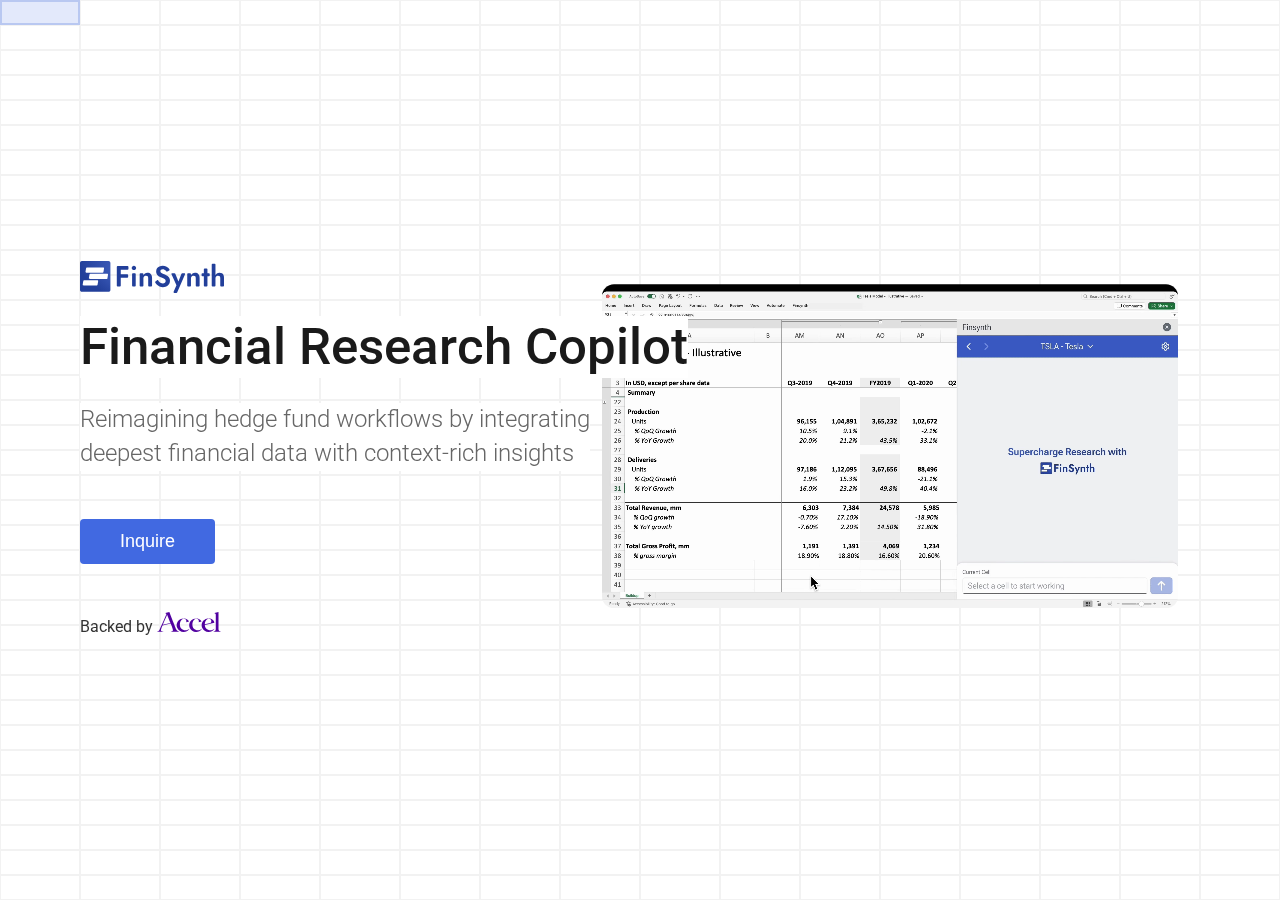
<file: index.html>
<!DOCTYPE html>

<html lang="en">
  <head>
    <meta charset="utf-8" />
    <meta name="robots" content="noodp" />
    <meta name="viewport" content="width=device-width, initial-scale=1, maximum-scale=1, user-scalable=no" />

    <link rel="shortcut icon" href="assets/img/icon-64.png" />

    <link rel="preconnect" href="https://fonts.googleapis.com" />
    <link rel="preconnect" href="https://fonts.gstatic.com" crossorigin />
    <link
      href="https://fonts.googleapis.com/css2?family=Roboto:wght@300;400;500&display=swap"
      rel="stylesheet"
      media="print"
      onload="this.media='all'"
    />

    <!-- Primary Meta Tags -->
    <title>FinSynth AI - Financial Research Copilot</title>
    <meta name="title" content="FinSynth AI - Financial Research Copilot" />
    <meta
      name="description"
      content="Reimagining hedge fund workflows by integrating deepest financial data with context-rich insights"
    />

    <!-- Open Graph / Facebook -->
    <meta property="og:type" content="website" />
    <meta property="og:url" content="https://finsynth.ai/" />
    <meta property="og:title" content="FinSynth AI - Financial Research Copilot" />
    <meta
      property="og:description"
      content="Reimagining hedge fund workflows by integrating deepest financial data with context-rich insights"
    />
    <meta property="og:image" content="assets/img/preview.png" />

    <!-- Twitter -->
    <meta property="twitter:card" content="summary_large_image" />
    <meta property="twitter:url" content="https://finsynth.ai/" />
    <meta property="twitter:title" content="FinSynth AI - Financial Research Copilot" />
    <meta
      property="twitter:description"
      content="Reimagining hedge fund workflows by integrating deepest financial data with context-rich insights"
    />
    <meta property="twitter:image" content="assets/img/preview.png" />

    <!-- Meta Tags Generated with https://metatags.io -->

    <link rel="stylesheet" type="text/css" href="assets/css/main.css" />
    <script src="assets/js/grid.js" defer></script>
  </head>

  <body>
    <div class="mainContainer">
      <div class="grid-background"></div>
      <div class="container">
        <div class="content-wrapper">
          <div class="content">
            <div class="logo">
              <img src="assets/img/full-logo.svg" alt="FinSynth Logo" />
            </div>
            <h1>Financial Research Copilot</h1>
            <p class="subtitle">
              Reimagining hedge fund workflows by integrating <br />
              deepest financial data with context-rich insights
            </p>
            <a href="https://forms.office.com/r/U4XhjGSNLn" target="_blank" rel="noopener noreferrer">
              <button class="inquire-btn">Inquire</button>
            </a>
          </div>
        </div>

        <div class="footer">Backed by <img src="assets/img/accel-logo.svg" alt="Accel Logo" /></div>
      </div>
      <div class="background-animation">
        <video autoplay loop muted playsinline>
          <source src="assets/img/addin-demo.webm" type="video/webm" />
        </video>
      </div>
      <div class="bottomContainer">
        <a href="https://forms.office.com/r/U4XhjGSNLn" target="_blank" rel="noopener noreferrer">
          <button class="inquire-btn">Inquire</button>
        </a>
        <div>Backed by <img src="assets/img/accel-logo.svg" alt="Accel Logo" /></div>
      </div>
    </div>
  </body>
</html>
</file>
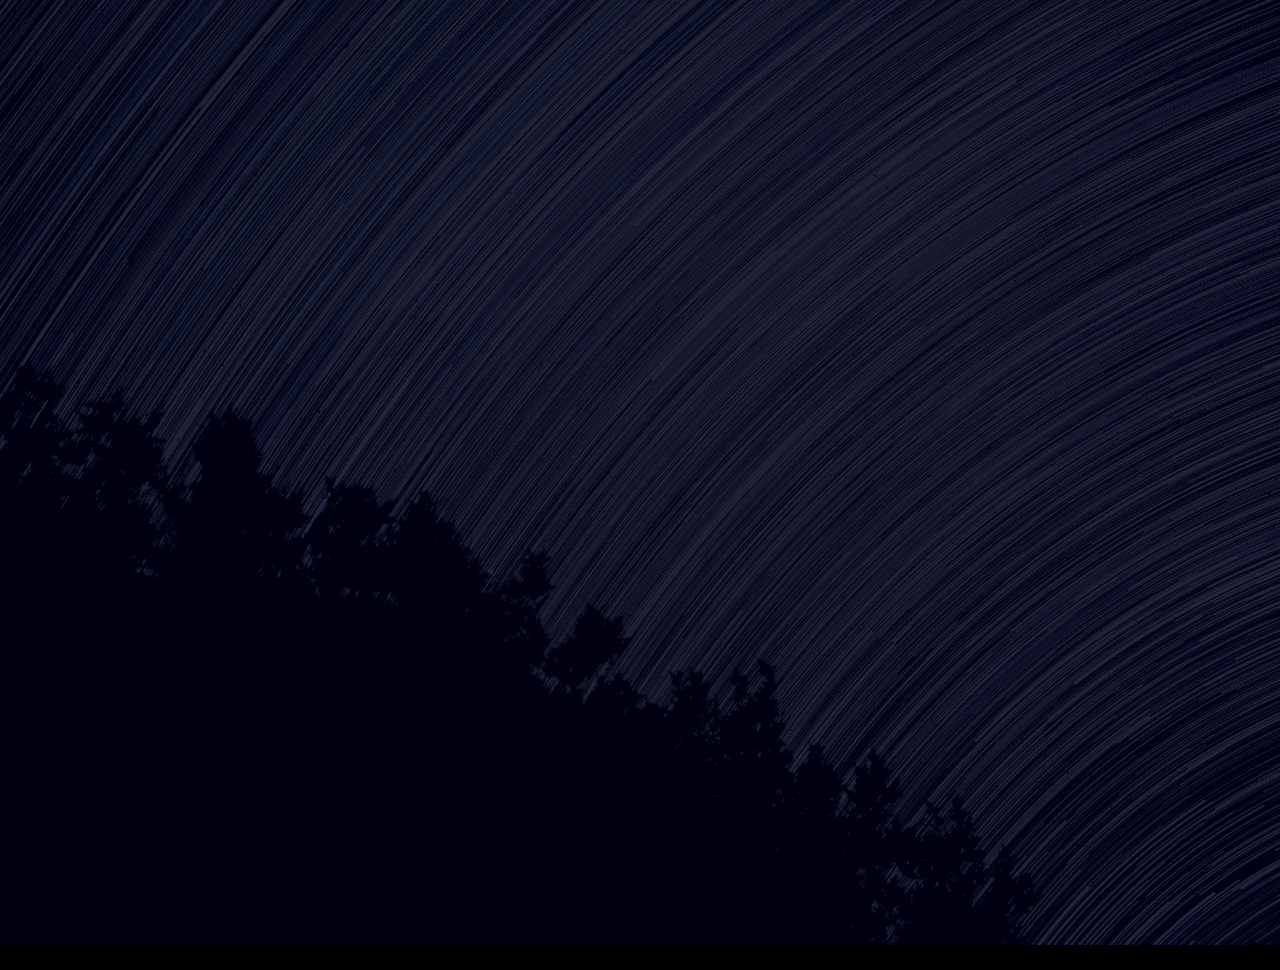
<file: docs/index.html>
<!doctype html>

<html lang="en">
   
   
    <head>


        <!-- META -->
        <meta charset="utf-8">
        <meta name="robots" content="noodp">
        <meta name="viewport" content="width=device-width, initial-scale=1, maximum-scale=1, user-scalable=no">

        <!-- PAGE TITLE -->
        <title>Launch - Coming Soon</title>

        <!-- FAVICON -->
        <link rel="shortcut icon" href="assets/img/favicon.png">

        <!-- FONTS -->
        <link href="https://fonts.googleapis.com/css?family=Roboto:100,300,400,500,700&amp;subset=latin-ext" rel="stylesheet">

        <!-- STYLESHEETS -->
        <link rel="stylesheet" type="text/css" href="assets/css/plugins.css">
        <link rel="stylesheet" type="text/css" href="assets/css/main.css">


    </head>


    <body>


        <!-- PRELOADER -->
        <div class="preloader">

            <!-- SPINNER -->
            <div class="spinner">

              <div class="bounce-1"></div>
              <div class="bounce-2"></div>
              <div class="bounce-3"></div>

            </div>
            <!-- /SPINNER -->

        </div>
        <!-- /PRELOADER -->


        <!-- HERO -->
        <div class="hero">


            <!-- FRONT CONTENT -->
            <div class="front-content">


                <!-- CONTAINER MID -->
                <div class="container-mid">


                    <!-- ANIMATION CONTAINER -->
                    <!-- ANIMATION CONTAINER -->
                    <div class="animation-container animation-fade-right" data-animation-delay="300">

                        <h2>FinSynth AI</h2>
                        
                    </div>
                    <!-- /ANIMATION CONTAINER -->
                    
                    
                    <!-- ANIMATION CONTAINER -->
                    <div class="animation-container animation-fade-right" data-animation-delay="300">
                        
                        <h1>We're Coming Soon..</h1>
                        
                    </div>
                    <!-- /ANIMATION CONTAINER -->
                    
                    
                    <!-- ANIMATION CONTAINER -->
                    <div class="animation-container animation-fade-left" data-animation-delay="600"> 
                       
                        <p class="subline">Join our newsletter and get notifed.</p>
                        
                    </div>
                    <!-- /ANIMATION CONTAINER -->
                    

                    <!-- ANIMATION CONTAINER -->
                    <div class="animation-container animation-fade-up" data-animation-delay="900"> 
                       
                        <div class="open-popup">Notify Me</div>
                        
                    </div>
                    <!-- /ANIMATION CONTAINER -->
                    

                </div>
                <!-- /CONTAINER MID -->


                <!-- FOOTER -->
                <div class="footer">
                    

                    <!-- ANIMATION CONTAINER -->
                    <div class="animation-container animation-fade-up" data-animation-delay="1200">
                       
                        <p>© 2023 FinSynth AI | Design by <a href="https://templatefoundation.com">Template Foundation</a></p>
                        
                    </div>
                    <!-- /ANIMATION CONTAINER -->
                    

                </div>
                <!-- /FOOTER -->


            </div>
            <!-- /FRONT CONTENT -->


            <!-- BACKGROUND CONTENT -->
            <div class="background-content parallax-on">

                <div class="background-overlay"></div>
                <div class="background-img layer" data-depth="0.05"></div>
                
            </div>
            <!-- /BACKGROUND CONTENT -->


        </div>
        <!-- /HERO -->
        
        
        <!-- POPUP ( SUBSCRIBE ) -->
        <div class="popup">
           
           
            <!-- CARD -->
            <div class="card">
                    
                    
                    <!-- CARD CLOSE BUTTON -->
                    <div class="close-popup close-button"></div>
                   
                    <i class="fa fa-envelope-o" aria-hidden="true"></i>
                    <h3>Sign Up</h3>
                    <p class="subline">Signing up to our newsletter gives you exclusive access to our Website Launch!</p>
                   
                    <!-- FORM -->
                    <form action="assets/php/subscribe.php" method="post" class="subscribe-form">

                       
                        <input type="text" name="email" placeholder="* Enter your Email" onfocus="this.placeholder = ''" onblur="this.placeholder = '* Enter your Email'" class="email form-control">

                        <!-- PHANTOM ELEMENT ( HONEYPOT CAPTCHA FOR SECURITY ) DO NOT REMOVE -->
                        <div class="fhp-input"><input type="text" name="phone" placeholder="* Enter your phone to Subscribe!" class="email form-control"></div>
                        <!-- /PHANTOM ELEMENT ( HONEYPOT CAPTCHA FOR SECURITY ) DO NOT REMOVE -->

                        <button type="submit" class="btn btn-primary form-control">Subscribe<i class="fa fa-long-arrow-right" aria-hidden="true"></i></button>
                        
                        <!-- SUCCESS-ERROR MESSAGE -->
                        <div class="error-message">* Enter a valid Email Address!</div>
                        <div class="success-message">* Successfuly Subscribed!</div>
                        <!-- /SUCCESS-ERROR MESSAGE -->
                        

                    </form>
                    <!-- /FORM -->
                    
                
            </div>
            <!-- /CARD -->
            
            
        </div>
        <!-- /POPUP ( SUBSCRIBE ) -->


        <!-- JAVASCRIPTS -->
        <script type="text/javascript" src="assets/js/plugins.js"></script>
        <script type="text/javascript" src="assets/js/main.js"></script>


    </body> 
    
    
</html>
</file>
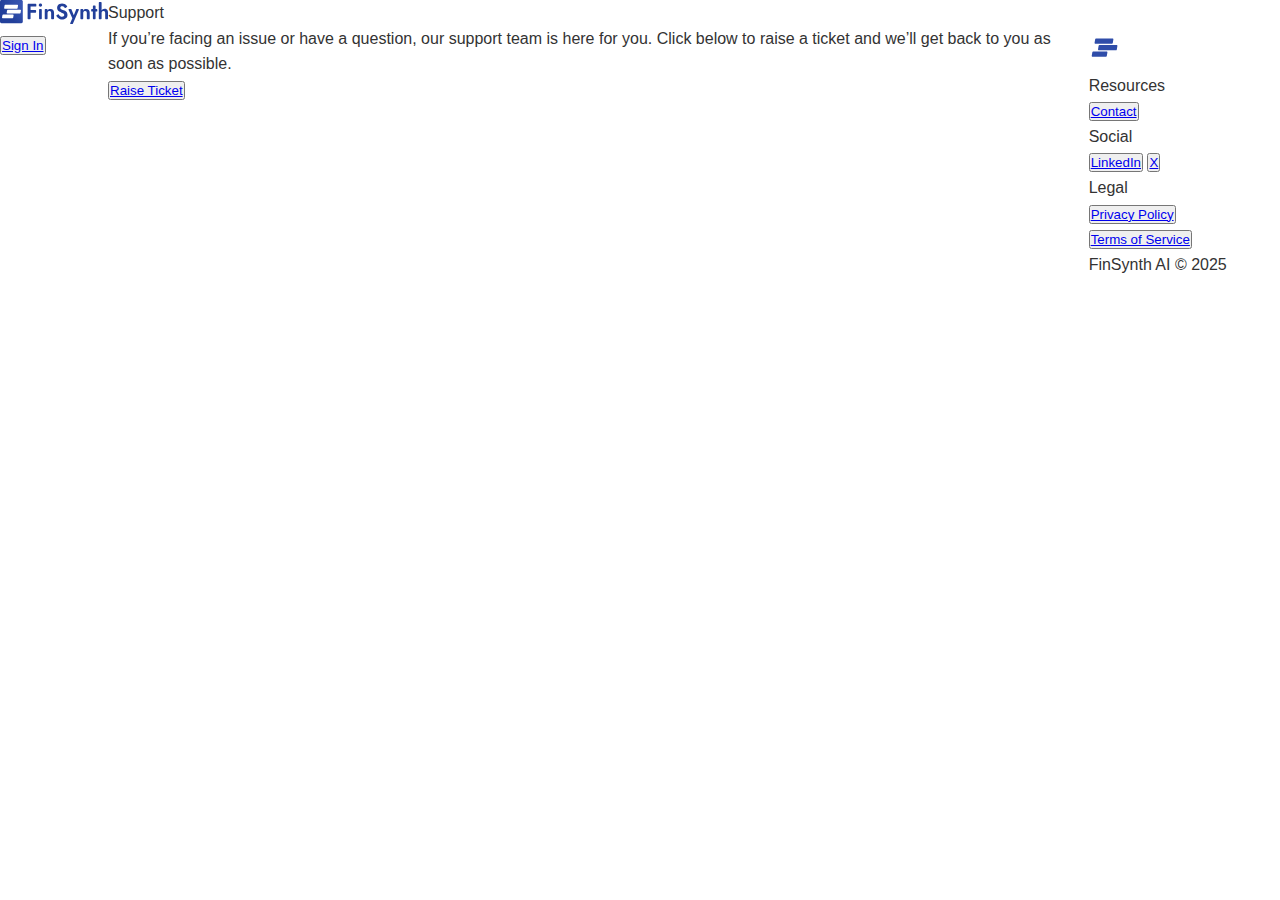
<file: support/index.html>
<!DOCTYPE html>
<html lang="en">
  <head>
    <meta charset="utf-8" />
    <meta name="robots" content="noodp" />
    <meta name="viewport" content="width=device-width, initial-scale=1, maximum-scale=1, user-scalable=no" />

    <link rel="shortcut icon" href="../assets/img/icon-64.png" />

    <link rel="preconnect" href="https://fonts.googleapis.com" />
    <link rel="preconnect" href="https://fonts.gstatic.com" crossorigin />
    <link
      href="https://fonts.googleapis.com/css2?family=Bebas+Neue&family=Roboto+Flex:opsz,wght@8..144,100..1000&display=swap"
      rel="stylesheet"
    />
    <!-- Primary Meta Tags -->
    <title>FinSynth AI - Support</title>
    <meta name="title" content="FinSynth AI - Support" />
    <meta name="description" content="Get support for FinSynth AI - Your Financial Research Copilot" />

    <!-- Open Graph / Facebook -->
    <meta property="og:type" content="website" />
    <meta property="og:url" content="https://finsynth.ai/support/" />
    <meta property="og:title" content="FinSynth AI - Support" />
    <meta property="og:description" content="Get support for FinSynth AI - Your Financial Research Copilot" />
    <meta property="og:image" content="../assets/img/preview.png" />

    <!-- Twitter -->
    <meta property="twitter:card" content="summary_large_image" />
    <meta property="twitter:url" content="https://finsynth.ai/support/" />
    <meta property="twitter:title" content="FinSynth AI - Support" />
    <meta property="twitter:description" content="Get support for FinSynth AI - Your Financial Research Copilot" />
    <meta property="twitter:image" content="../assets/img/preview.png" />

    <link rel="stylesheet" type="text/css" href="../assets/css/main.css" />
  </head>

  <body>
    <div class="mainContainer">
      <div class="navbar">
        <img
          class="navbar-logo"
          src="/assets/img/full-logo.svg"
          alt="FinSynth Logo"
          onclick="window.location.href='https://finsynth.ai/'"
        />
        <div class="navbar-links">
          <button class="button button-variant-outline">
            <a href="https://webapp.finsynth.ai" target="_blank" rel="noopener noreferrer">Sign In</a>
          </button>
        </div>
      </div>
      <div class="support-container">
        <div class="support-heading">Support</div>
        <div class="support-content">
          <div class="support-description">
            If you’re facing an issue or have a question, our support team is here for you. Click below to raise a
            ticket and we’ll get back to you as soon as possible.
          </div>
          <button class="button button-cta">
            <a
              class="button-cta-link"
              href="https://forms.office.com/r/kD0Y2Fmexb"
              target="_blank"
              rel="noopener noreferrer"
              >Raise Ticket
            </a>
          </button>
        </div>
      </div>
      <div class="footer">
        <div class="footer-content">
          <div class="footer-content-left">
            <img
              class="footer-logo"
              src="/assets/img/full-logo-white.svg"
              alt="FinSynth Logo"
              onclick="window.location.href='https://finsynth.ai/'"
            />
          </div>
          <div class="footer-content-right">
            <div class="footer-resources">
              <div class="footer-item-header">Resources</div>
              <button class="button button-link footer-item">
                <a id="footer-item-a" href="mailto:support@finsynth.ai" target="_blank" rel="noopener noreferrer"
                  >Contact</a
                >
              </button>
            </div>
            <div class="footer-socials">
              <div class="footer-item-header">Social</div>
              <button class="button button-link footer-item">
                <a
                  id="footer-item-a"
                  href="https://www.linkedin.com/company/finsynthai/"
                  target="_blank"
                  rel="noopener noreferrer"
                  >LinkedIn</a
                >
              </button>
              <button class="button button-link footer-item">
                <a id="footer-item-a" href="https://x.com/FinsynthAI" target="_blank" rel="noopener noreferrer">X</a>
              </button>
            </div>
            <div class="footer-legal">
              <div class="footer-item-header">Legal</div>
              <button class="button button-link footer-item">
                <a
                  id="footer-item-a"
                  href="https://nj5uoj11j293i3fb-help.finsynth.ai/legal/privacy-policy.pdf"
                  target="_blank"
                  rel="noopener noreferrer"
                  >Privacy Policy</a
                >
              </button>
              <button class="button button-link footer-item">
                <a
                  id="footer-item-a"
                  href="https://nj5uoj11j293i3fb-help.finsynth.ai/legal/terms-of-service.pdf"
                  target="_blank"
                  rel="noopener noreferrer"
                  >Terms of Service</a
                >
              </button>
            </div>
          </div>
        </div>
        <div class="footer-copyright">FinSynth AI © 2025</div>
      </div>
    </div>
  </body>
</html>
</file>
<file: assets/css/main.css>
/* Base Styles */
* {
  margin: 0;
  padding: 0;
  box-sizing: border-box;
}

body {
  display: flex;
  height: 100vh;
  width: 100vw;

  justify-content: center;
  align-items: center;

  font-family: 'Roboto', sans-serif;
  line-height: 1.6;

  background-color: #ffffff;
  color: #333;
}

.mainContainer {
  height: 100%;
  width: 100%;
  display: flex;
}

/* Layout */
.container {
  display: flex;
  flex-direction: column;
  align-items: center;
  justify-content: center;
  position: relative;

  height: 100%;
  width: 100%;
  max-width: 1400px;
  margin: 0 auto 2rem 0;
  padding: 0 max(40px, 8%);

  pointer-events: none;
}

.content-wrapper {
  position: relative;
  width: 100%;

  z-index: 4;
}

.content {
  position: relative;
  width: fit-content;
  max-width: 100%;

  padding: 1rem;
  border-radius: 12px;
}

.content h1 {
  /* backdrop-filter: blur(5px); */
  background-color: #ffffff;
}

.content p {
  width: fit-content;
  /* backdrop-filter: blur(5px); */
  background-color: #ffffff;
}

.logo {
  margin: 1rem 0;
}

.logo img {
  height: 32px;
}

h1 {
  font-size: clamp(32px, 4vw, 56px);
  line-height: 1.2;
  font-weight: 500;

  margin-bottom: clamp(20px, 2vw, 28px);

  color: #1a1a1a;
}

.subtitle {
  font-size: clamp(16px, 2vw, 24px);
  font-weight: 300;
  line-height: 1.4;

  max-width: 600px;
  margin-bottom: clamp(32px, 4vw, 48px);

  color: #666;
}

/* Interactive Elements */
.logo,
.inquire-btn,
.footer,
a {
  pointer-events: auto;
}

.inquire-btn {
  position: relative;

  padding: 12px 40px;
  border: none;
  border-radius: 4px;

  font-size: 18px;
  font-weight: 500;

  background-color: #4169e1;
  color: white;
  cursor: pointer;

  transition: background-color 0.3s ease;
}

.inquire-btn:hover {
  background-color: #3154b3;
}

.footer {
  align-self: flex-start;

  margin: 2rem 0;
  padding: 0 1rem;

  z-index: 2;
}

.footer p {
  display: flex;
  align-items: center;

  gap: 10px;

  font-size: 20px;
  color: #666;
}

.accel-logo {
  height: 20px;
}

/* Background Elements */
.background-animation {
  position: fixed;
  top: 50%;
  right: max(2rem, 8%);
  transform: translateY(-50%);

  width: 50%;
  max-width: 1000px;
  height: auto;
  aspect-ratio: 16/9;

  border-radius: 12px;

  z-index: 2;
  pointer-events: none;
}

.background-animation video {
  width: 100%;
  height: 100%;

  object-fit: contain;
  border-radius: 12px;
}

.bottomContainer {
  display: none;
}

.grid-background {
  position: fixed;
  top: 0;
  left: 0;
  right: 0;
  bottom: 0;

  z-index: 1;
}

.grid-cell {
  position: absolute;

  border: 1px solid rgba(0, 0, 0, 0.05);
  background-color: rgba(255, 255, 255, 0.5);

  pointer-events: auto;
  transition: all 0.2s ease;
}

.grid-cell:hover {
  background-color: rgba(65, 105, 225, 0.15);
  border: 2px solid rgba(88, 121, 218, 0.3);
}

.grid-cell-active {
  background-color: rgba(65, 105, 225, 0.15);
  border: 2px solid rgba(88, 121, 218, 0.5);

  transition: all 0.5s ease-out;
}

.background-animation,
.content-wrapper,
.inquire-btn {
  transition: all 0.3s ease-out;
}

@media (max-width: 1400px) {
  .container {
    padding: 48px max(32px, 5%);
  }

  .background-animation {
    width: 45%;
  }
}

@media (max-width: 1024px) {
  .container {
    padding: 40px 24px;
  }

  .background-animation {
    width: 40%;
    opacity: 0.8;
  }
}

@media (max-width: 768px) {
  .mainContainer {
    height: fit-content;
    flex-direction: column;
    justify-content: center;
    align-items: center;
    gap: 2rem;
  }

  .background-animation {
    width: 90%;
    position: static;
    transform: none;
    transition: none;
  }

  .container {
    position: static;
    padding: 0;
    margin: 0;
    height: fit-content;
    text-align: center;
    align-items: center;
    justify-content: center;
  }

  .content {
    position: static;
    padding: 0 1rem;
  }

  .content-wrapper {
    position: static;
    padding: 0;
    display: flex;
    flex-direction: column;
    justify-content: center;
    align-items: center;
  }

  .subtitle {
    margin-left: auto;
    margin-right: auto;
    align-self: center;
    margin-bottom: 0;
  }

  .footer {
    display: none;
  }
  .content a {
    display: none;
  }

  .subtitle br {
    display: none;
  }

  .bottomContainer {
    z-index: 2;
    width: 100%;
    display: flex;
    flex-direction: column;
    justify-content: center;
    align-items: center;
    gap: 1rem;
  }
}

@media (max-width: 480px) {
  h1 {
    font-size: 40px;
  }

  .subtitle {
    font-size: 16px;
    color: #444;
  }

  .logo img {
    height: 24px;
  }
}
</file>
<file: docs/assets/css/main.css>
/******************************************************************


	------------------------
	-- TABLE OF CONTENTS --
	------------------------
	
	--  1. Basic
	--  2. Preloader
    --  3. Hero
    --  4. Hero --> Front Content
    --  5. Hero --> Background Content
    --  6. Popup Subscribe
 
 
 ******************************************************************/




/** 1. Basic
*******************************************************************/

html
{
    font-size: 10px !important;
}

body
{
    font-family: 'Roboto', sans-serif;
    font-weight: 300;
    font-style: normal;

    overflow: hidden;

    color: #fff;
    background: #000;

    -webkit-font-smoothing: antialiased;
}

h1,
h2,
h3,
h4,
h5,
h6,
p,
a
{
    font-family: 'Roboto', sans-serif;
    font-weight: normal;

    color: #fff;
}

h1
{
    font-size: 6rem;
}

h2
{
    font-size: 5rem;
}

h3
{
    font-size: 4rem;
}

h4
{
    font-size: 3rem;
}

h5
{
    font-size: 2rem;
}

h6
{
    font-size: 1.8rem;
}

p
{
    font-size: 1.4rem;
}

a,
a:hover,
a:focus
{
    cursor: pointer;
    -webkit-transition: all 300ms ease;
         -o-transition: all 300ms ease;
            transition: all 300ms ease;
    text-decoration: none;
}

a:hover
{
    color: #fff;
}

@media (max-width:700px)
{
    html
    {
        font-size: 8px !important;
    }
}

@media (max-width:500px)
{
    html
    {
        font-size: 6px !important;
    }
}

@media (max-width:350px)
{
    html
    {
        font-size: 5px !important;
    }
}

@media (orientation:landscape) and (max-height:420px)
{
    html
    {
        font-size: 8px !important;
    }
}



/** 2. Preloader
*******************************************************************/

.preloader
{
    position: fixed;
    z-index: 100000;
    top: 0;
    left: 0;

    width: 100%;
    height: 100%;

    background: #000000;
}

.preloader.preloader-hidden
{
    height: 0;
    
    -webkit-transition: .5s ease .3s;
         -o-transition: .5s ease .3s;
            transition: .5s ease .3s;
}

.preloader .spinner
{
    position: absolute;
    top: 50%;

    width: 100%;

    -webkit-transform: translateY(-50%);
        -ms-transform: translateY(-50%);
            transform: translateY(-50%);
    text-align: center;
    opacity: 1;
}

.preloader.preloader-hidden .spinner
{
    opacity: 0;
    
    -webkit-transition: .3s ease;
         -o-transition: .3s ease;
            transition: .3s ease;
}

.preloader .spinner > div
{
    display: inline-block;

    width: 18px;
    height: 18px;
    margin: 0 6px;

    -webkit-animation: spinner-bounce 1.4s infinite ease-in-out both;
            animation: spinner-bounce 1.4s infinite ease-in-out both;

    border-radius: 100%;
    background-color: #fff;
}

.preloader .spinner .bounce-1
{
    -webkit-animation-delay: -.32s;
            animation-delay: -.32s;
}

.preloader .spinner .bounce-2
{
    -webkit-animation-delay: -.16s;
            animation-delay: -.16s;
}

@-webkit-keyframes spinner-bounce
{
    0%,
    80%,
    100%
    {
        -webkit-transform: scale(0);
    }
    40%
    {
        -webkit-transform: scale(1.0);
    }
}

@keyframes spinner-bounce
{
    0%,
    80%,
    100%
    {
        -webkit-transform: scale(0);
                transform: scale(0);
    }

    40%
    {
        -webkit-transform: scale(1.0);
                transform: scale(1.0);
    }
}



/** 3. Hero
*******************************************************************/

.hero
{
    position: absolute;
    z-index: 1;
    top: 0;
    left: 0;

    width: 100%;
    height: 100%;
}

.hero .animation-container
{
    -webkit-transition: .5s ease;
         -o-transition: .5s ease;
            transition: .5s ease;
}

.hero .animation-container.animation-fade
{
    opacity: 0;
}

.hero .animation-container.animation-fade.run-animation
{
    opacity: 1;
}

.hero .animation-container.animation-fade-up
{
    -webkit-transform: translateY(10vh);
        -ms-transform: translateY(10vh);
            transform: translateY(10vh);

    opacity: 0;
}

.hero .animation-container.animation-fade-up.run-animation
{
    -webkit-transform: translateY(0);
        -ms-transform: translateY(0);
            transform: translateY(0);

    opacity: 1;
}

.hero .animation-container.animation-fade-down
{
    -webkit-transform: translateY(-10vh);
        -ms-transform: translateY(-10vh);
            transform: translateY(-10vh);

    opacity: 0;
}

.hero .animation-container.animation-fade-down.run-animation
{
    -webkit-transform: translateY(0);
        -ms-transform: translateY(0);
            transform: translateY(0);

    opacity: 1;
}

.hero .animation-container.animation-fade-left
{
    -webkit-transform: translateX(10vh);
        -ms-transform: translateX(10vh);
            transform: translateX(10vh);

    opacity: 0;
}

.hero .animation-container.animation-fade-left.run-animation
{
    -webkit-transform: translateX(0);
        -ms-transform: translateX(0);
            transform: translateX(0);

    opacity: 1;
}

.hero .animation-container.animation-fade-right
{
    -webkit-transform: translateX(-10vh);
        -ms-transform: translateX(-10vh);
            transform: translateX(-10vh);

    opacity: 0;
}

.hero .animation-container.animation-fade-right.run-animation
{
    -webkit-transform: translateX(0);
        -ms-transform: translateX(0);
            transform: translateX(0);

    opacity: 1;
}



/** 4. Hero --> Front Content 
*******************************************************************/

.hero .front-content
{
    position: absolute;
    z-index: 2;
    top: 0;
    left: 0;

    width: 100%;
    height: 100%;
}

.hero .front-content .container-mid
{
    position: absolute;
    top: 50%;
    left: 0;

    width: 100%;

    -webkit-transform: translateY(-50%);
        -ms-transform: translateY(-50%);
            transform: translateY(-50%);
    text-align: center;
}

.hero .front-content .container-mid img.logo
{
    display: block;

    margin: 0 auto;
}

.hero .front-content .container-mid h1
{
    font-weight: bold;
    line-height: 1.1em;

    margin-top: .5em;
    margin-bottom: .46em;

    letter-spacing: .025em;
}

.hero .front-content .container-mid p.subline
{
    font-size: 3rem;
    line-height: 1.4em;

    max-width: 18em;
    margin-right: auto;
    margin-bottom: 1.3em;
    margin-left: auto;

    letter-spacing: .025em;
}

.hero .front-content .container-mid .open-popup
{
    font-size: 2.2rem;
    font-weight: 500;
    line-height: 2.6em;

    position: relative;

    display: inline-block;
    overflow: hidden;

    padding: 0 2.6em;

    cursor: pointer;
    -webkit-transition: all .1s linear;
         -o-transition: all .1s linear;
            transition: all .1s linear;
    letter-spacing: .025em;

    color: #fff;
    border: 3px solid #fff;
    border-radius: 4em;
    background: none;
}

.hero .front-content .container-mid .open-popup:hover
{
    color: #111;
    background: #fff;
}

.hero .front-content .footer
{
    position: absolute;
    bottom: 10px;

    width: 100%;

    text-align: center;
}

.hero .front-content .footer p
{
    font-size: 1.3rem;

    letter-spacing: .025em;

    opacity: .85;
}

.hero .front-content .footer p a
{
    font-weight: bold;
}

@media (orientation:landscape) and (max-height:420px)
{
    .hero .front-content .footer
    {
        display: none;
    }
}



/** 5. Hero --> Background Content 
*******************************************************************/

.hero .background-content
{
    position: absolute;
    z-index: 1;
    top: 0;
    left: 0;

    width: 100%;
    height: 100%;
}

.hero .background-content.parallax-on
{
    position: absolute;
    z-index: 1;
    top: 50%;
    left: 50%;

    width: 110%;
    height: 110%;

    -webkit-transform: translate3d(-50%, -50%, 0px) !important;
            transform: translate3d(-50%, -50%, 0px) !important;
}

.hero .background-content .background-overlay
{
    position: absolute;
    z-index: 50;
    top: 0;
    left: 0;

    width: 100%;
    height: 100%;

    opacity: 0.85;
    background: #000015;
}

.hero .background-content .background-img
{
    position: absolute;
    z-index: 1;
    top: 0;
    left: 0;

    width: 100%;
    height: 100%;

    background: url(../img/background.jpg);
    background-repeat: no-repeat;
    background-size: cover;
}


/** 6. Popup Subscribe
*******************************************************************/

.popup
{
    position: fixed;
    z-index: -100;
    top: 0;
    left: 0;

    overflow-y: auto;

    width: 100%;
    height: 100%;

    -webkit-transition: .3s ease;
         -o-transition: .3s ease;
            transition: .3s ease;
    pointer-events: none;

    opacity: 0;
    background: rgba(5,5,5,.5);
}

.popup.show
{
    z-index: 100;

    pointer-events: all;

    opacity: 1;
}

.popup .backface
{
    position: absolute;
    z-index: 0;
    top: 0;
    left: 0;

    width: 100%;
    height: 100%;
}

.popup .card
{
    position: relative;
    z-index: 5;
    top: 60%;
    left: 50%;

    max-width: 410px;
    padding: 90px 46px;

    -webkit-transform: translate(-50%,-50%);
        -ms-transform: translate(-50%,-50%);
            transform: translate(-50%,-50%);
    text-align: center;

    opacity: 0;
    border: 5px solid #fff;
    background: red;
    background-image: url(../img/card-background.jpg);
    background-position: center;
    background-size: cover;
}

.popup.show .card
{
    top: 50%;

    -webkit-transition: .4s ease;
         -o-transition: .4s ease;
            transition: .4s ease;

    opacity: 1;
}

.popup .card:after
{
    position: absolute;
    z-index: -2;
    top: 0;
    left: 0;

    width: 100%;
    height: 100%;

    content: '';

    opacity: .4;
    background: #111;
}

.popup .card .close-button
{
    position: absolute;
    top: 15px;
    right: 15px;

    width: 20px;
    height: 20px;

    cursor: pointer;
}

.popup .card .close-button:before
{
    position: absolute;
    top: 50%;
    left: 0;

    width: 100%;
    height: 2px;

    content: '';
    -webkit-transform: rotate(45deg);
        -ms-transform: rotate(45deg);
            transform: rotate(45deg);

    background: #fff;
}

.popup .card .close-button:after
{
    position: absolute;
    top: 50%;
    left: 0;

    width: 100%;
    height: 2px;

    content: '';
    -webkit-transform: rotate(-45deg);
        -ms-transform: rotate(-45deg);
            transform: rotate(-45deg);

    background: #fff;
}

.popup .card i
{
    font-size: 6rem;
}

.popup .card h3
{
    margin-top: .5em;
    margin-bottom: .8em;
}

.popup .card p.subline
{
    font-size: 1.6rem;

    max-width: 19em;
    margin-right: auto;
    margin-bottom: 2.4em;
    margin-left: auto;

    letter-spacing: .025em;
}


.popup .card .subscribe-form
{
    position: relative;

    width: 100%;
}

.popup .card .subscribe-form .fhp-input
{
    display: none;

    pointer-events: none;

    opacity: 0;
}

.popup .card .subscribe-form input
{
    font-size: 1.6rem;
    font-weight: 400;
    line-height: 3.2em;

    display: block;

    height: 3.2em;
    margin-bottom: 20px;

    text-align: center;
    letter-spacing: .03em;

    border: none;
    border-radius: 6px;
    outline: none !important;
    background: #fff;
    -webkit-box-shadow: none;
            box-shadow: none;
}

.popup .card .subscribe-form button
{
    font-size: 1.6rem;
    font-weight: 400;
    line-height: 3.2em !important;

    position: relative;

    display: block;

    height: 3.2em;
    padding: 0;

    -webkit-transition: .1s ease;
         -o-transition: .1s ease;
            transition: .1s ease;
    text-align: center;
    letter-spacing: .03em;

    border: none;
    border-radius: 6px;
    outline: none !important;
    background: #2707eb;
    -webkit-box-shadow: none !important;
            box-shadow: none !important;
}

.popup .card .subscribe-form button[disabled]
{
    cursor: not-allowed;

    opacity: 1;

    filter: alpha(opacity=100);
}

.popup .card .subscribe-form button span
{
    font-size: inherit;
    line-height: inherit;

    position: absolute;
    z-index: 100;
    top: 0;
    left: 0;

    width: 100%;

    text-align: center;

    color: #fff !important;
    border: none !important;
    outline: none !important;
}

.popup .card .subscribe-form button i
{
    font-size: 1.4em;
    line-height: inherit;

    position: absolute;
    z-index: 100;
    top: 0;
    right: 5%;

    width: auto;

    -webkit-transform: translateX(-15px);
        -ms-transform: translateX(-15px);
            transform: translateX(-15px);
    text-align: center;

    opacity: 0;
    color: #fff !important;
}

.popup .card .subscribe-form button:hover i
{
    -webkit-transform: translateX(0);
        -ms-transform: translateX(0);
            transform: translateX(0);

    opacity: 1;
}

.popup .card .subscribe-form button[disabled] i
{
    display: none !important;
}

.popup .card .subscribe-form .error-message,
.popup .card .subscribe-form .success-message
{
    font-weight: 500;

    position: absolute;
    bottom: -36px;
    left: 0;

    width: 100%;

    text-align: center;
    letter-spacing: .02em;

    opacity: 0;
}

.popup .card .subscribe-form.form-error .error-message,
.popup .card .subscribe-form.form-success .success-message
{
    -webkit-transition: .3s ease;
         -o-transition: .3s ease;
            transition: .3s ease;

    opacity: 1;
}

.popup .card .subscribe-form.form-success .success-message
{
    -webkit-animation-name: form_success_animation;
            animation-name: form_success_animation;
    -webkit-animation-duration: 1s;
            animation-duration: 1s;

    color: lawngreen;
}

.popup .card .subscribe-form.form-error .error-message
{
    -webkit-animation-name: form_error_animation;
            animation-name: form_error_animation;
    -webkit-animation-duration: 1s;
            animation-duration: 1s;

    color: red;
}

@-webkit-keyframes form_success_animation
{
    from
    {
        -webkit-transform: scale3d(1, 1, 1);
                transform: scale3d(1, 1, 1);
    }

    50%
    {
        -webkit-transform: scale3d(1.08, 1.08, 1.08);
                transform: scale3d(1.08, 1.08, 1.08);
    }

    to
    {
        -webkit-transform: scale3d(1, 1, 1);
                transform: scale3d(1, 1, 1);
    }
}

@keyframes form_success_animation
{
    from
    {
        -webkit-transform: scale3d(1, 1, 1);
                transform: scale3d(1, 1, 1);
    }

    50%
    {
        -webkit-transform: scale3d(1.08, 1.08, 1.08);
                transform: scale3d(1.08, 1.08, 1.08);
    }

    to
    {
        -webkit-transform: scale3d(1, 1, 1);
                transform: scale3d(1, 1, 1);
    }
}

@-webkit-keyframes form_error_animation
{
    from
    {
        -webkit-transform: none;
                transform: none;
    }

    15%
    {
        -webkit-transform: translate3d(-10%, 0, 0) rotate3d(0, 0, 1, -5deg);
                transform: translate3d(-10%, 0, 0) rotate3d(0, 0, 1, -5deg);
    }

    30%
    {
        -webkit-transform: translate3d(8%, 0, 0) rotate3d(0, 0, 1, 3deg);
                transform: translate3d(8%, 0, 0) rotate3d(0, 0, 1, 3deg);
    }

    45%
    {
        -webkit-transform: translate3d(-6%, 0, 0) rotate3d(0, 0, 1, -3deg);
                transform: translate3d(-6%, 0, 0) rotate3d(0, 0, 1, -3deg);
    }

    60%
    {
        -webkit-transform: translate3d(4%, 0, 0) rotate3d(0, 0, 1, 2deg);
                transform: translate3d(4%, 0, 0) rotate3d(0, 0, 1, 2deg);
    }

    75%
    {
        -webkit-transform: translate3d(-2%, 0, 0) rotate3d(0, 0, 1, -1deg);
                transform: translate3d(-2%, 0, 0) rotate3d(0, 0, 1, -1deg);
    }

    to
    {
        -webkit-transform: none;
                transform: none;
    }
}

@keyframes form_error_animation
{
    from
    {
        -webkit-transform: none;
                transform: none;
    }

    15%
    {
        -webkit-transform: translate3d(-10%, 0, 0) rotate3d(0, 0, 1, -5deg);
                transform: translate3d(-10%, 0, 0) rotate3d(0, 0, 1, -5deg);
    }

    30%
    {
        -webkit-transform: translate3d(8%, 0, 0) rotate3d(0, 0, 1, 3deg);
                transform: translate3d(8%, 0, 0) rotate3d(0, 0, 1, 3deg);
    }

    45%
    {
        -webkit-transform: translate3d(-6%, 0, 0) rotate3d(0, 0, 1, -3deg);
                transform: translate3d(-6%, 0, 0) rotate3d(0, 0, 1, -3deg);
    }

    60%
    {
        -webkit-transform: translate3d(4%, 0, 0) rotate3d(0, 0, 1, 2deg);
                transform: translate3d(4%, 0, 0) rotate3d(0, 0, 1, 2deg);
    }

    75%
    {
        -webkit-transform: translate3d(-2%, 0, 0) rotate3d(0, 0, 1, -1deg);
                transform: translate3d(-2%, 0, 0) rotate3d(0, 0, 1, -1deg);
    }

    to
    {
        -webkit-transform: none;
                transform: none;
    }
}

@media (orientation:landscape) and (max-height:420px)
{
    .popup .card
    {
        -webkit-transform: translate(-50%,0%);
            -ms-transform: translate(-50%,0%);
                transform: translate(-50%,0%);
    }

    .popup.show .card
    {
        top: 0;
    }
}
</file>
